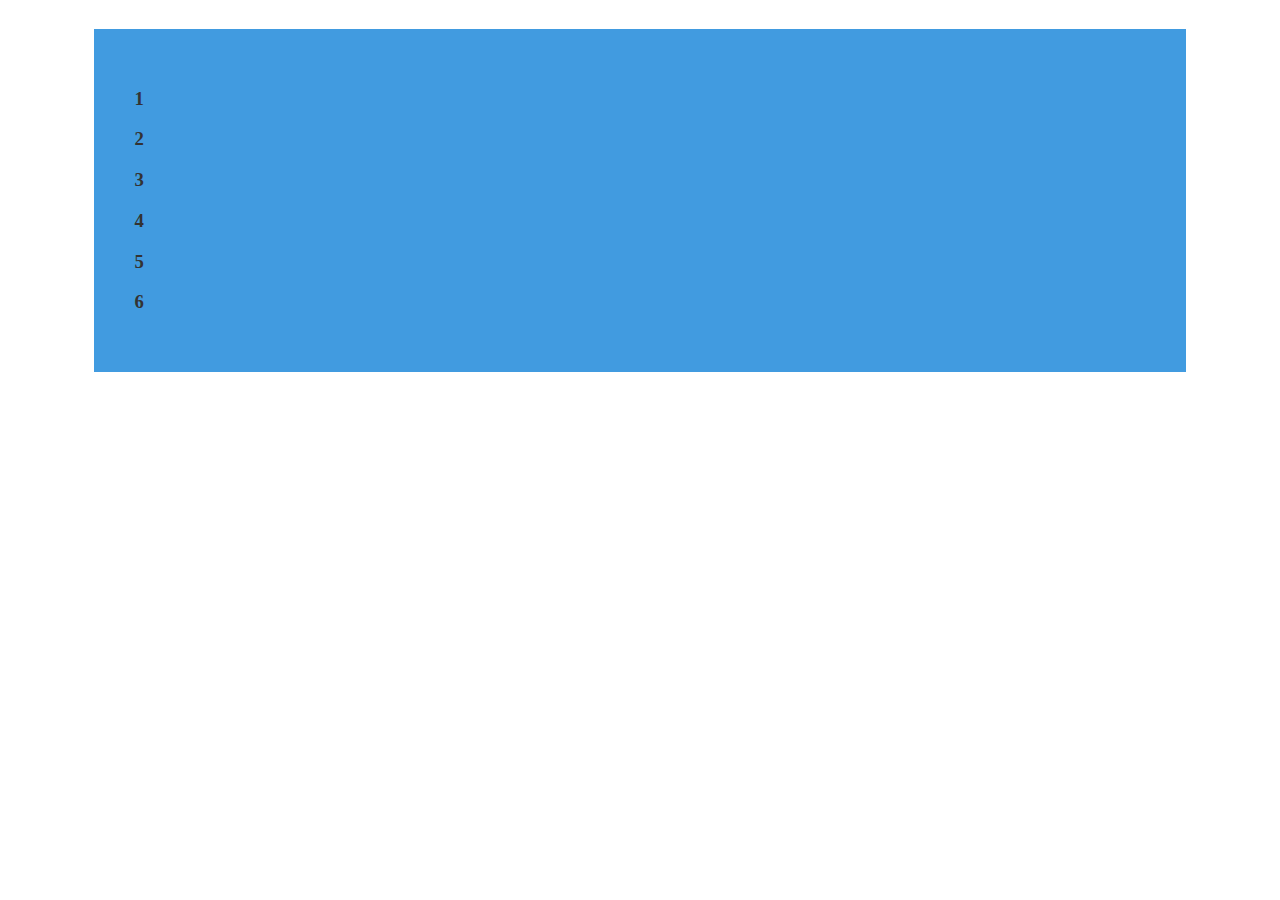
<file: content.html>
<!DOCTYPE html>
<html>
  <head>
		<meta charset="utf-8">
		<link rel="stylesheet" href="css/contents.css" type="text/css">		
		<link rel="stylesheet" href="css/slick/slick.css">
		<link rel="stylesheet" href="css/slick/slick-theme.css">
		
		<script type="text/javascript" src="http://code.jquery.com/jquery-3.1.0.min.js"></script>
	  <script type="text/javascript" src="js/contents.js"></script>
		<script type="text/javascript" src="js/slick/slick.js"></script>
		
　　　 <title>jQuery</title>
  </head>
  <body>
		<div class="container">
			<div class="single-item">
				<div>
					<h3>1</h3></div>
				<div>
					<h3>2</h3></div>
				<div>
					<h3>3</h3></div>
				<div>
					<h3>4</h3></div>
				<div>
					<h3>5</h3></div>
				<div>
					<h3>6</h3></div>
			</div>
		</div>
  </body>
</html>
</file>
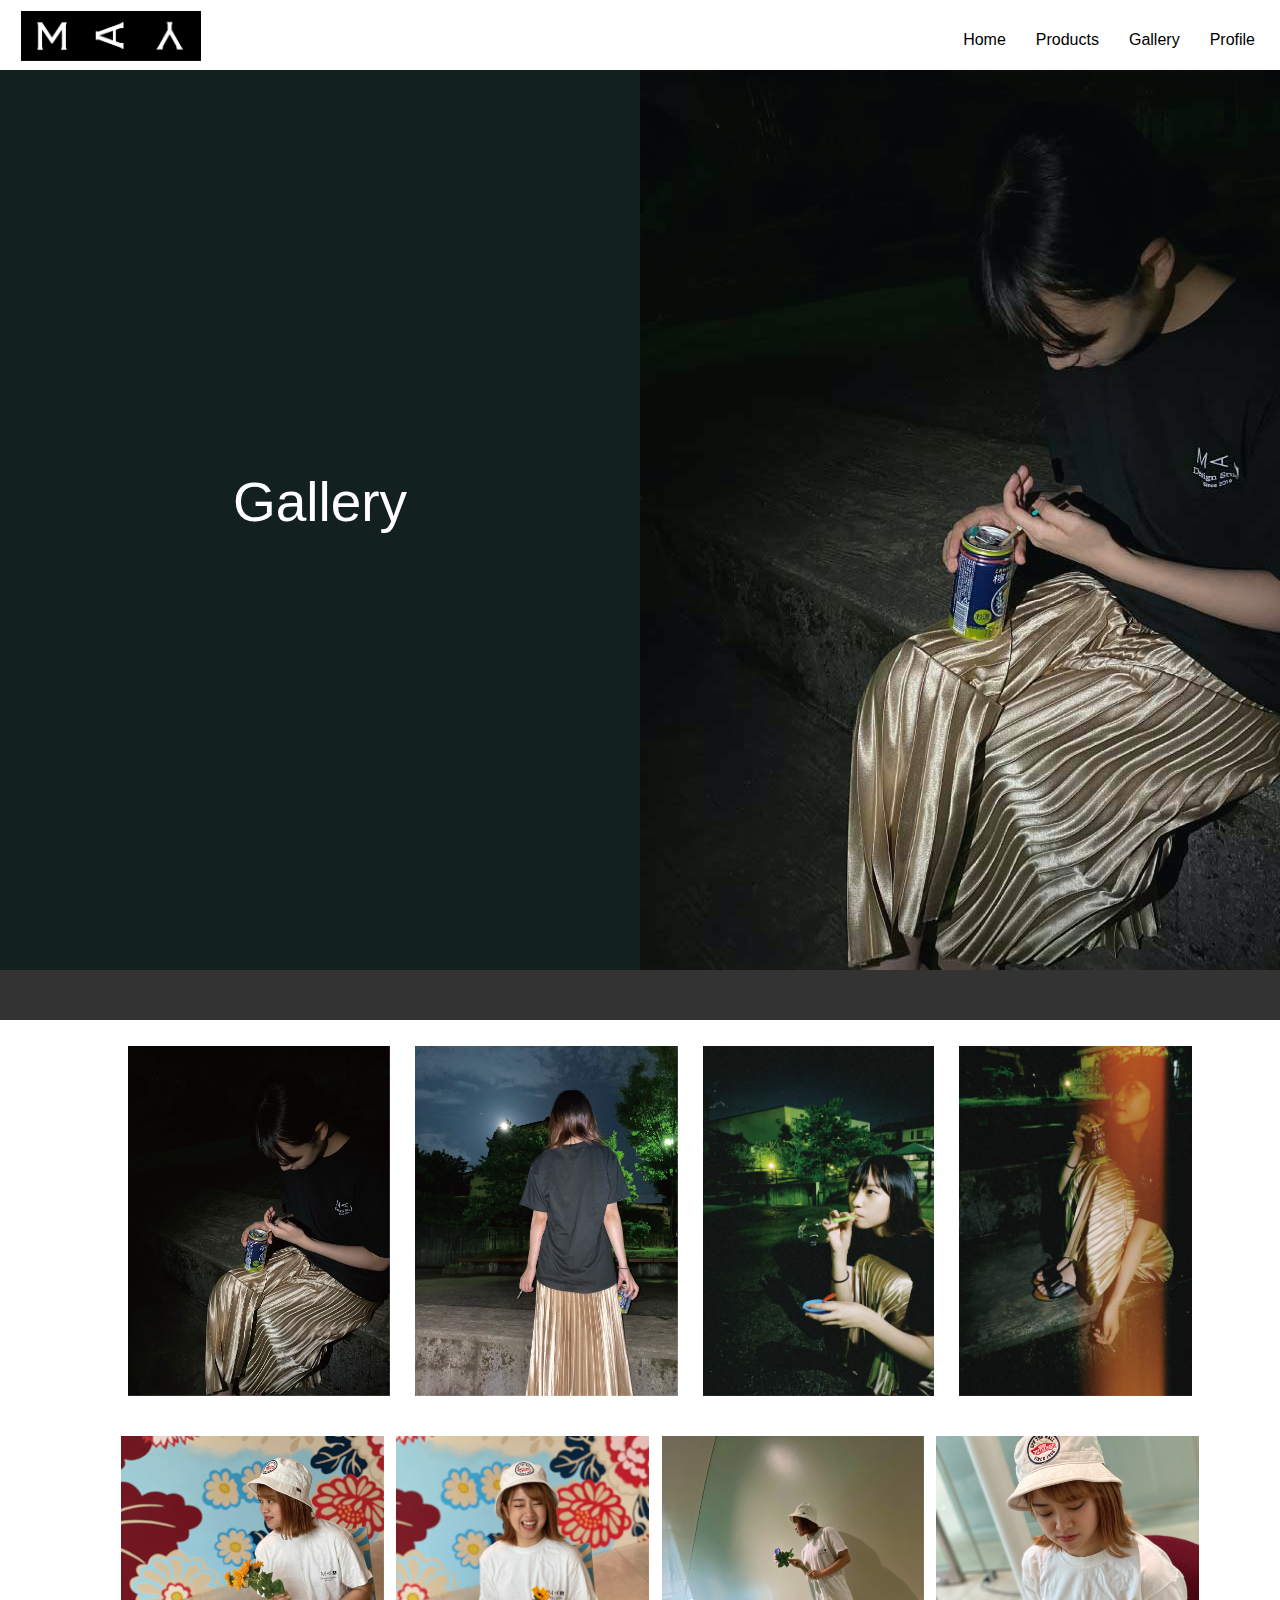
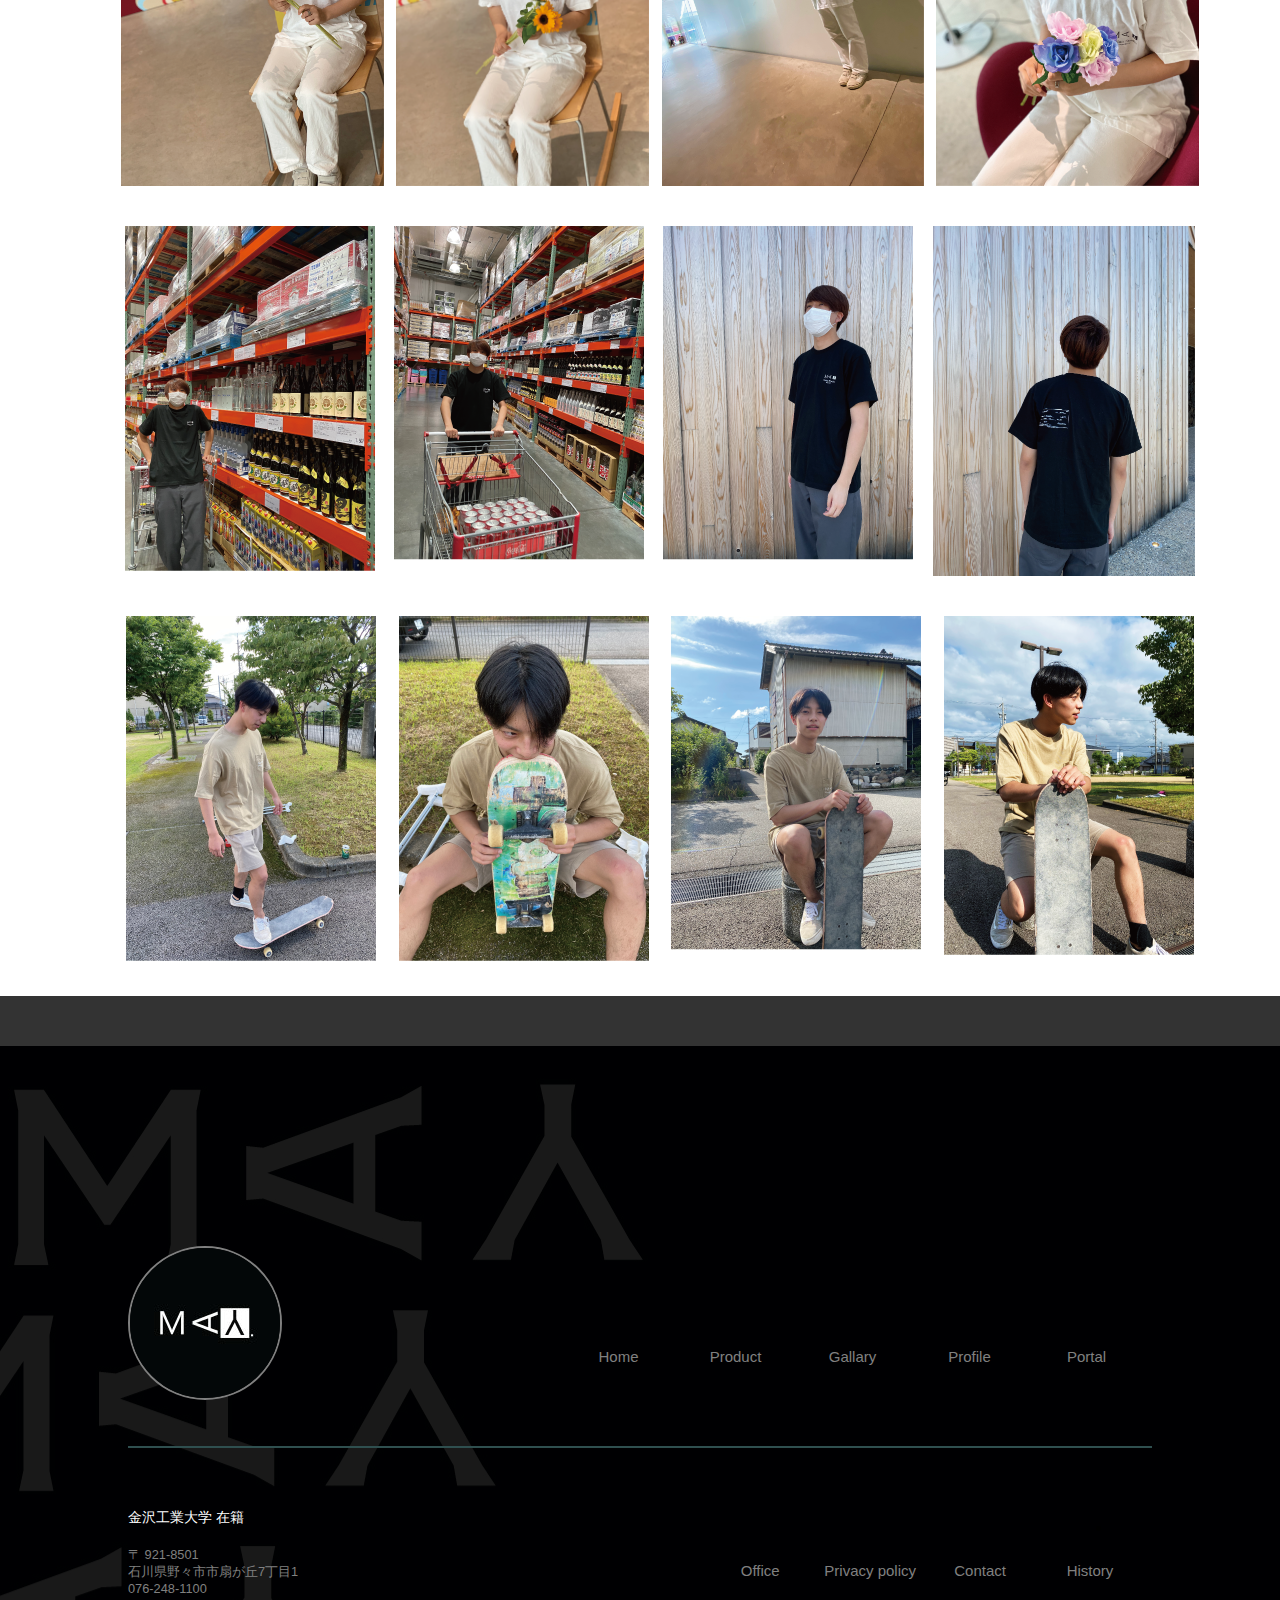
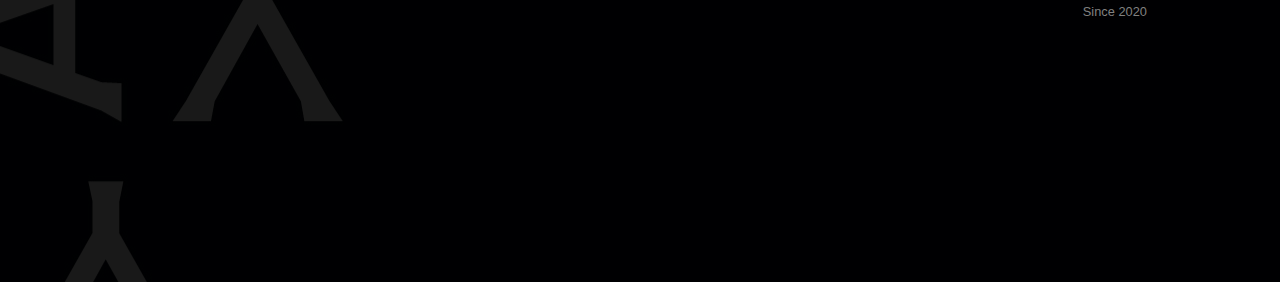
<file: gallery.html>
<!doctype html>
<html class="no-js" lang="ja">
<head>
	<meta charset="UTF-8">
	<meta http-equiv="X-UA-Compatible" content="IE=edge">
	<title>Me And You</title>
	<link rel="stylesheet" href="css/css.css" type="text/css">
	<link rel="stylesheet" href="css/gallery.css" type="text/css">
	<link rel="stylesheet" href="./css/normalize.css">

	<script src="./js/vender/modernizr.custom.min.js"></script>
	<script src="./js/vender/jquery-1.10.2.min.js"></script>
	<script src="./js/vender/jquery-ui-1.10.3.custom.min.js"></script>
	<script src="https://code.jquery.com/jquery-3.4.1.min.js" crossorigin="anonymous"></script>
	<script src="js/vender/jquery-3.5.0.min.js"></script>
	<script type="text/javascript" src="js/main.js"></script>
	<script type="text/javascript" src="js/gallery.js"></script>
</head>
	
<body>
	<header>
		<div id="gallery-header">
			<div class="gallery-header-img">
				<a href="index.html"><img src="images/logo-g.png"></a>
			</div>
			<div class="gallery-header-nav-box">
				<nav class="gallery-header-nav">
					<ul class="gallery-header-ul">
						<li class="gallery-header-li">
							<a class="gallery-header-a" href="home.html">Home</a>
						</li>
						<li class="gallery-header-li">
							<a class="gallery-header-a" href="product.html">Products</a>
						</li>
						<li class="gallery-header-li">
							<a class="gallery-header-a" href="gallery.html">Gallery</a>
						</li>
						<li class="gallery-header-li">
							<a class="gallery-header-a" href="profile.html">Profile</a>
						</li>
					</ul>
				</nav>
			</div>
		</div>
	</header>
	<main>
		<div class="gallery-main">
			<div class="check-box">
				<div class="gallery-top-mes">
					Gallery
				</div>
				<div class="gallery-top-img">
					<img src="images/gallery-top.jpg">
				</div>
			</div>
			<div class="blank"></div>
			<div class="gallery-main-box">
				<ul class="gallery-photo-ul">
					<li class="gallery-photo-li">
						<img src="./images/miyu/miyu-2.png">
					</li>
					<li class="gallery-photo-li">
						<img src="./images/miyu/miyu-3.png">
					</li>
					<li class="gallery-photo-li">
						<img src="./images/miyu/miyu-4.png">
					</li>
					<li class="gallery-photo-li">
						<img src="./images/miyu/miyu-5.png">
					</li>
				</ul>
			</div>
			<!--
			<div class="gallery-main-box">
				<ul class="gallery-photo-ul">
					<li class="gallery-photo-li">
						<img src="./images/miyu/miyu-6.png">
					</li>
					<li class="gallery-photo-li">
						<img src="./images/miyu/miyu-7.png">
					</li>
					<li class="gallery-photo-li">
						<img src="./images/miyu/miyu-8.png">
					</li>
					<li class="gallery-photo-li">
						<img src="./images/miyu/miyu-9.png">
					</li>
				</ul>
			</div>
						-->
			<div class="gallery-main-box">
				<ul class="gallery-photo-ul">
					<li class="gallery-photo-li">
						<img src="./images/haruna/haruna-2.png">
					</li>
					<li class="gallery-photo-li">
						<img src="./images/haruna/haruna-3.png">
					</li>
					<li class="gallery-photo-li">
						<img src="./images/haruna/haruna-4.png">
					</li>
					<li class="gallery-photo-li">
						<img src="./images/haruna/haruna-5.png">
					</li>
				</ul>
			</div>
			
			<!----
			<div class="gallery-main-box">
				<ul class="gallery-photo-ul">
					<li class="gallery-photo-li">
						<img src="./images/haruna/haruna-6.png">
					</li>
					<li class="gallery-photo-li">
						<img src="./images/haruna/haruna-7.png">
					</li>
					<li class="gallery-photo-li">
						<img src="./images/haruna/haruna-8.png">
					</li>
					<li class="gallery-photo-li">
						<img src="./images/haruna/haruna-9.png">
					</li>
				</ul>
			</div>
			---->
			<!---
			<div class="gallery-main-box">
				<ul class="gallery-photo-ul">
					<li class="gallery-photo-li">
						<img src="./images/Masa/masa-1.png">
					</li>
					<li class="gallery-photo-li">
						<img src="./images/Masa/masa-2.png">
					</li>
					<li class="gallery-photo-li">
						<img src="./images/Masa/masa-3.png">
					</li>
					<li class="gallery-photo-li">
						<img src="./images/Masa/masa-4.png">
					</li>
				</ul>
			</div>
			-->
			
			<div class="gallery-main-box">
				<ul class="gallery-photo-ul">
					<li class="gallery-photo-li">
						<img src="./images/Masa/masa-5.png">
					</li>
					<li class="gallery-photo-li">
						<img src="./images/Masa/masa-6.png">
					</li>
					<li class="gallery-photo-li">
						<img src="./images/Masa/masa-7.png">
					</li>
					<li class="gallery-photo-li">
						<img src="./images/Masa/masa-8.png">
					</li>
				</ul>
			</div>
			
			
			<!----
			<div class="gallery-main-box">
				<ul class="gallery-photo-ul">
					<li class="gallery-photo-li">
						<img src="./images/oku/oku-1.png">
					</li>
					<li class="gallery-photo-li">
						<img src="./images/oku/oku-2.png">
					</li>
					<li class="gallery-photo-li">
						<img src="./images/oku/oku-3.png">
					</li>
					<li class="gallery-photo-li">
						<img src="./images/oku/oku-4.png">
					</li>
				</ul>
			</div>
			---->
			
			<div class="gallery-main-box">
				<ul class="gallery-photo-ul">
					<li class="gallery-photo-li">
						<img src="./images/oku/oku-5.png">
					</li>
					<li class="gallery-photo-li">
						<img src="./images/oku/oku-6.png">
					</li>
					<li class="gallery-photo-li">
						<img src="./images/oku/oku-7.png">
					</li>
					<li class="gallery-photo-li">
						<img src="./images/oku/oku-8.png">
					</li>
				</ul>
			</div>
			<div class="blank"></div>
		</div>	
	</main>
  <footer>
    <div class="footer-all" style="background-image: url(images/footer-may.jpg)">
			<div class="footer-opacity">
				
			
				<div class="footer-boxes">

					<div class="footer-top">

						<div class="footer-icon">
								<img src="images/site-logo.jpg">
						</div>
						<div class="footer-topBar">
							<ul class="footer-naviUl">
								<li class="footer-naviLi">
									<a href="home.html">Home</a></li>
								<li class="footer-naviLi">
									<a href="product.html">Product</a></li>
								<li class="footer-naviLi">
									<a href="gallery.html">Gallary</a></li>
								<li class="footer-naviLi">
									<a href="profile.html">Profile</a></li>	
								<li class="footer-naviLi">
									<a href="index.html">Portal</a></li>	
							</ul>
						</div>
					</div>

					<div  class="footer-under">
						<div class="footer-info">
								<div class="footer-infoName">
										<a href="https://www.kanazawa-it.ac.jp/index.html" target="_blank">金沢工業大学 在籍</a>
								</div>
								<div class="footer-infoMeta">
												〒 921-8501
										<br>
												石川県野々市市扇が丘7丁目1
										<br>
												076-248-1100
								</div>
						</div>

						<div class="footer-underbar">

					<!--　アイコン　-->
							<ul class="footer-sns">
								<li>
									<a class="footer-snsIcon"><i class="fab fa-instagram"></i></a>
								</li>							
								<a class="footer-snsIcon">
									<!--
									<img src="https://img.icons8.com/metro/64/000000/instagram-new.png"/>
									-->
								</a>
							</ul>
							
								<div class="footer-undNavi">
									<ul class="footer-naviUl">
											<li class="footer-naviLi">
													<a href="error.html">Office</a></li>
											<li class="footer-naviLi">
													<a href="error.html">Privacy policy</a></li>
											<li class="footer-naviLi">
													<a href="error.html">Contact</a></li>
											<li class="footer-naviLi">
													<a href="error.html">History</a></li>						
									</ul>
								</div>
							<div id="footer-year">
								<p>Since 2020</p>
							</div>


						</div>
					</div>
				</div>
      </div>
    </div>
  </footer>
	<!----
	<script>
		function mask(){
			var padding_mask =document.getElementById("main-style-mask");
			var style_width = document.getElementById('main-style-box').clientWidth;
			var box = document.getElementById('main-style-box');
			
			box.addEventListener("mouseover", function () {
				padding_mask.style.paddingLeft = style_width;
			}, false);
		}
		
	</script>
--->
</body>
</html>
</file>
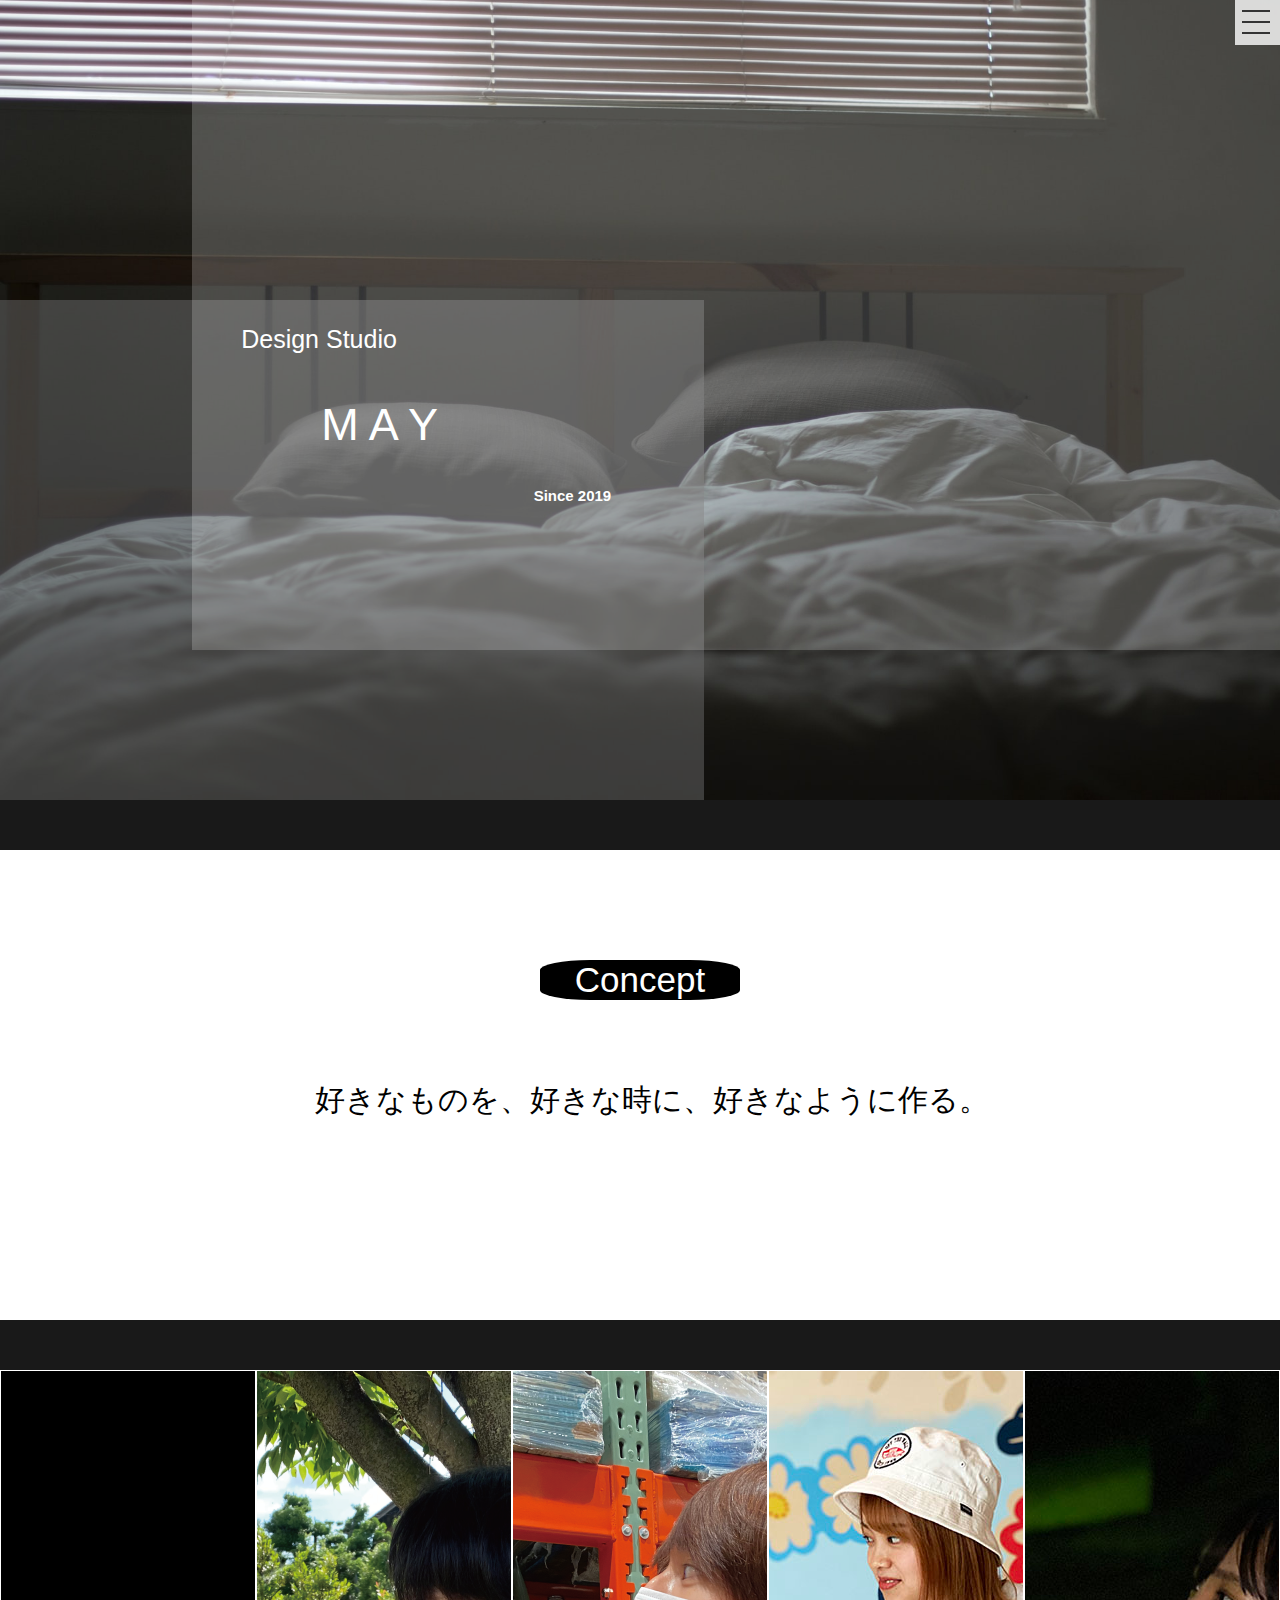
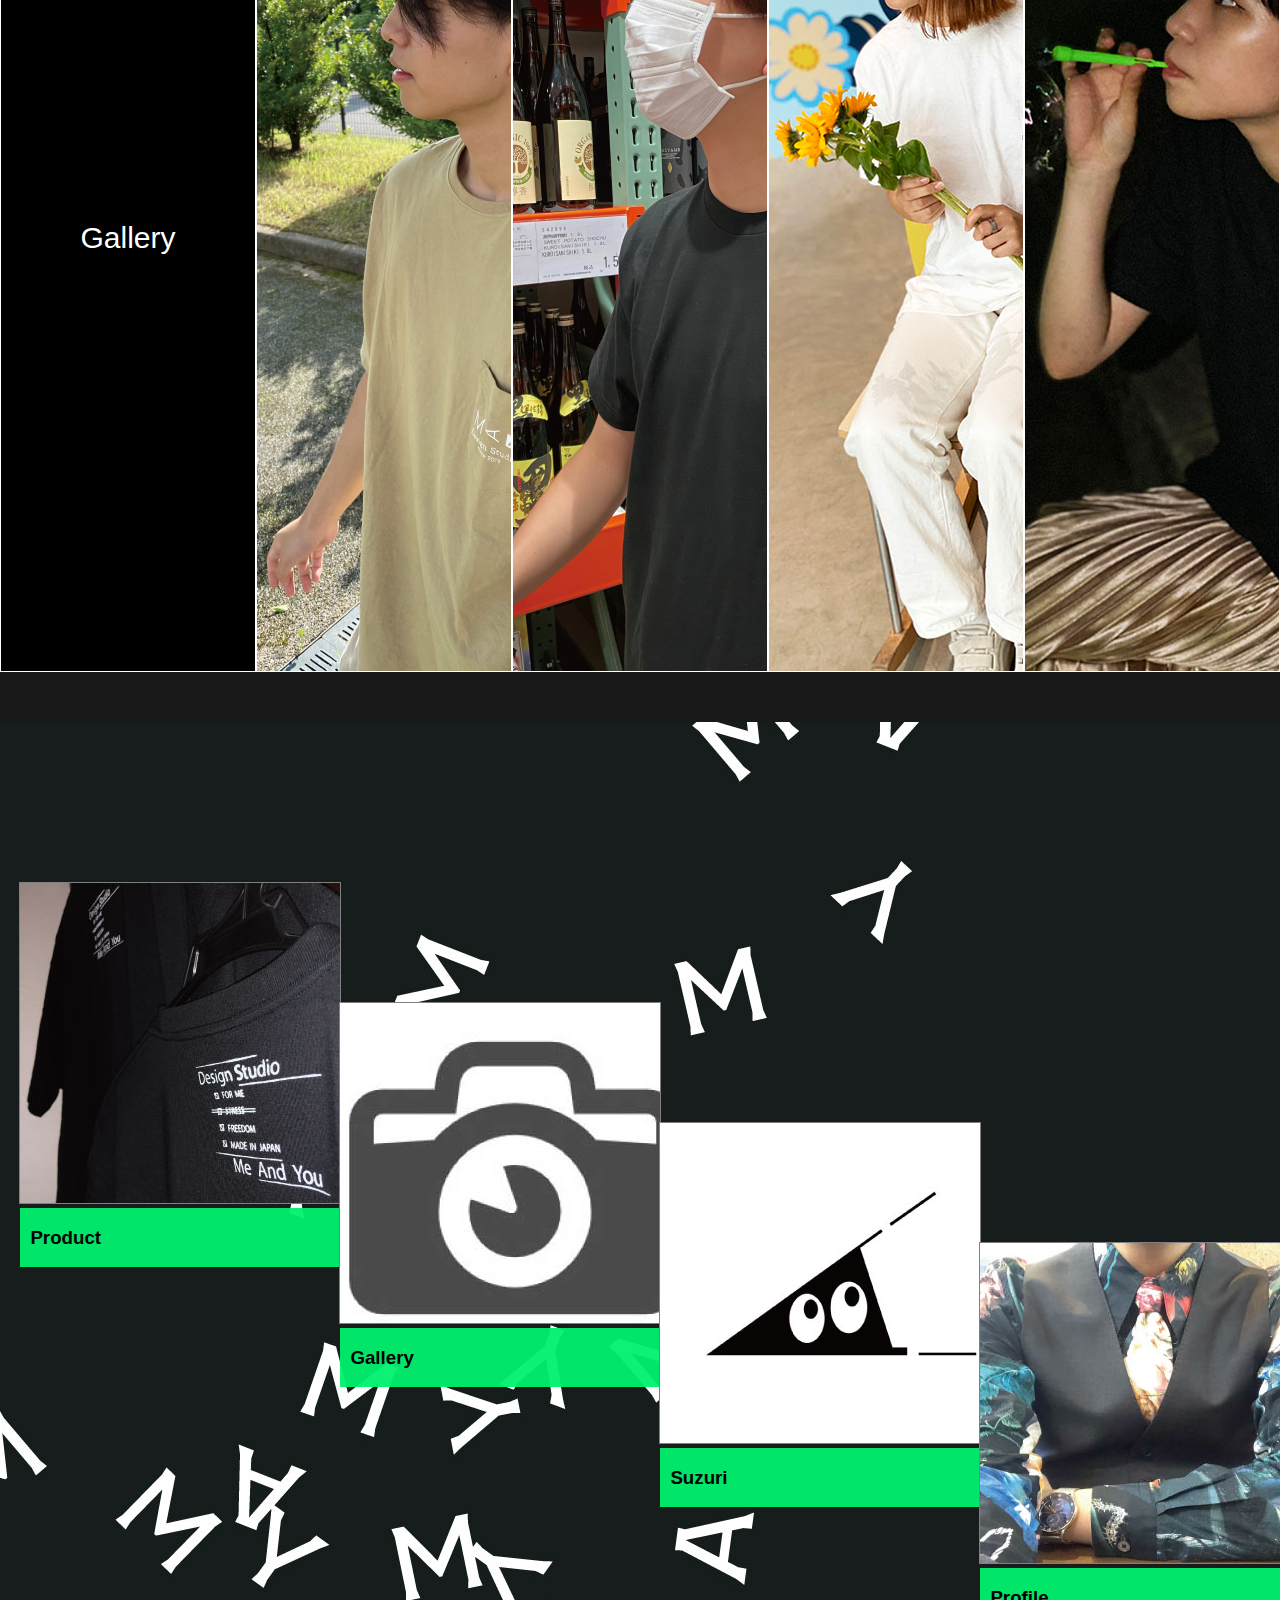
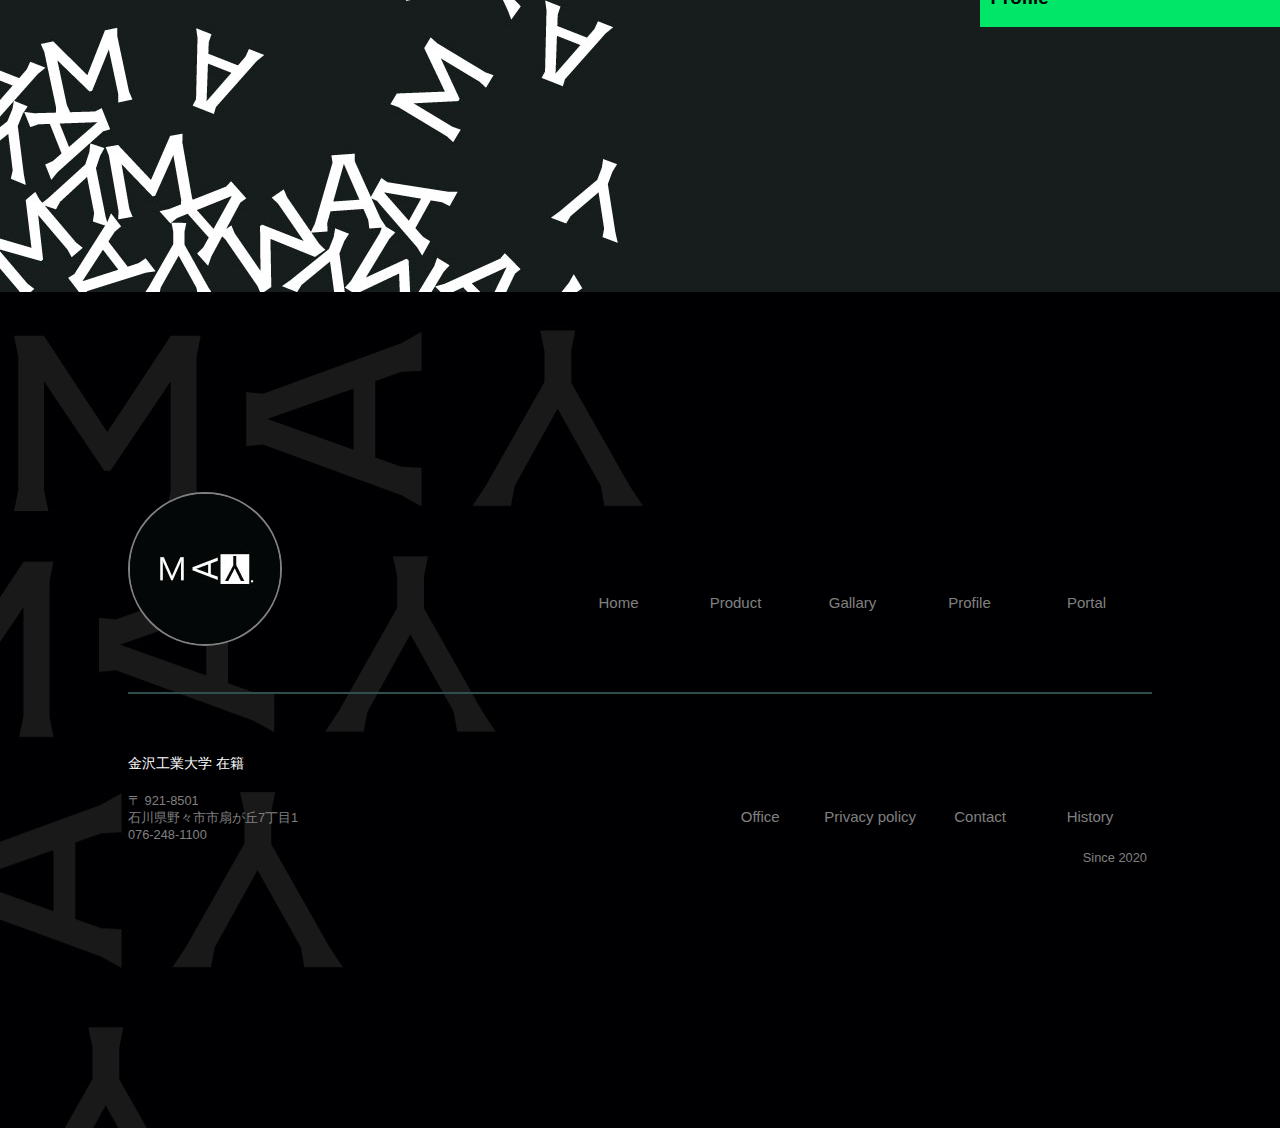
<file: home.html>
<!doctype html>
<html class="no-js" lang="ja">
<head>
	<meta charset="UTF-8">
	<meta http-equiv="X-UA-Compatible" content="IE=edge">
	<title>Me And You</title>
	<link rel="stylesheet" href="css/css.css" type="text/css">
	<link rel="stylesheet" href="./css/normalize.css">

	<script src="./js/vender/modernizr.custom.min.js"></script>
	<script src="./js/vender/jquery-1.10.2.min.js"></script>
	<script src="./js/vender/jquery-ui-1.10.3.custom.min.js"></script>
	<script src="https://code.jquery.com/jquery-3.4.1.min.js" crossorigin="anonymous"></script>
	<script src="js/vender/jquery-3.5.0.min.js"></script>
	<script type="text/javascript" src="js/main.js"></script>
</head>
<body>

  <header>
    <div class="header-box">
      <img class="top-img" alt="" src="images/home_top1.jpg">
      <!--header left menuf  -->
      <div class="header-leftMenu">
        <div class="header-Mes">
          <!-- ここからスタート --------------------->
          <div class="header-title">
						<div class="header-subtitle">
							Design Studio
						</div>
           <div class="siteName">
              <!--　header_titleのwidth値で文字枠増減-->
              <p id="title"> M A Y</p>
           </div>	
          </div>
          <div class="header-contents">
          	<h2>Since 2019</h2>
          </div>
        </div>
      </div>
      <!-- header right menu -->
      <div class="header-topBox">
        <!--透明boxの作成-->
      </div>
      <div class="header-topBoxmin">
        <!--ハンバーガーメニュー背景boxの作成-->
      </div>
      <div class="header-rightMenu">
        <span class="header-nav-ham">
          <i></i>
          <i></i>
          <i></i>
        </span>
        <nav class="sitemap">
          <ul class="sitemap-list">	
            <li class="sitemap-item">
                <a class="sitemap-name" href="home.html">
                    Home</a>
            </li>
            <li class="sitemap-item">
                <a class="sitemap-name" href="product.html">
                    Product</a>
            </li>
            <li class="sitemap-item">
                <a class="sitemap-name" href="gallery.html">
                     Gallery</a>
            </li>
            <li class="sitemap-item">
                <a class="sitemap-name" href="profile.html">
                    Profile</a>
            </li>
						<li class="sitemap-item">
                <a class="sitemap-name" href="index.html">
                    Portal</a>
            </li>
          </ul>
        </nav>
      </div>

    </div>
  </header>
  
  <main>
    <div class="mainBox">
			<div class="main-space"></div>
			<!-- <div class="step-space"></div> -->
			<div class="main-mes-box">
				<div class="main-mes-title">
					Concept
				</div>
				<div class="main-mes">
					&nbsp; &nbsp;好きなものを、好きな時に、好きなように作る。
				</div>
				<div class="">
					<!--- Subscribe setting    --->
				</div>
			</div>
			
			<div class="main-space"></div>
			
				<div id="main-style">
					<div class="main-style-box-top">		
							<div class="style-mes-top">Gallery</div>
					</div>
					<div class="main-style-box">
						<img src="images/oku/oku-9.png">
						<a href="gallery.html">
							<div class="main-style-mask">
								<div class="style-mes">Active</div>
							</div>
						</a>				
					</div>
					<div class="main-style-box">
						<img src="images/Masa/masa-9.png">
						<a href="gallery.html">
							<div class="main-style-mask">
								<div class="style-mes">Shopping</div>
							</div>
						</a>				
					</div>
					<div class="main-style-box">
						<img src="images/haruna/haruna-01.jpg">
						<a href="gallery.html">
							<div class="main-style-mask">
								<div class="style-mes">Holiday</div>
							</div>
						</a>
					</div>
					<div class="main-style-box">
						<img src="images/miyu/miyu-1.jpg">
						<a href="gallery.html">
							<div class="main-style-mask">
								<div class="style-mes">Night</div>
							</div>
						</a>
					</div>
			</div>
			
			<!--- --
			<div class="main-space"></div>
			<div id="main-contents">
				<div class="contents-box">
					
				</div>
				<div class="contents-box">
					
				</div>
				<div class="contents-box">
					
				</div>
				<div class="contents-box">
					
				</div>
			</div>
		---- ---->
			
			
			<div class="main-space"></div>
				<div id="main-steps" style="background-image: url(images/may-step.jpg); rgba(0,0,0,0.7)">
				
					<div id="step1">
						<div class="step-box">
							<div class ="step-box-img">
								<a href="product.html">
									<img src="images/product-img.jpg"></a>								
							</div>
							<div class="step-box-mes">
								<h3>&nbsp;&nbsp;Product</h3>
							</div>
						</div>
					</div>
					
					<div id="step2">
						<div class="step-box">
							<div class ="step-box-img">
								<a href="gallery.html">
									<img src="images/home-gallery.jpg"></a>
							</div>
							<div class="step-box-mes">
								<h3>&nbsp;&nbsp;Gallery</h3>
							</div>
						</div>
					</div>
					
					<div id="step3">
						<div class="step-box">
							<div class ="step-box-img">
								<a href="https://suzuri.jp/Rin_0000" target="_blank">
									<img src="./images/suzurijpg.jpg"></a>
							</div>
							<div class="step-box-mes">
								<h3>&nbsp;&nbsp;Suzuri</h3>
							</div>
						</div>
					</div>
					
					<div id="step4">
						<div class="step-box">
							<div class ="step-box-img">
								<a href="">
									<img src="images/profile-end.jpg"></a>
							</div>
							<div class="step-box-mes">
								<h3>&nbsp;&nbsp;Profile</h3>
							</div>
						</div>
					</div>
				</div>
			
			<!-- <div class="step-space"></div> -->
			
		<!--------- サブグローバルナビ
      <div class="mainBox-nav">
				<nav id="mainNav">
					<ul id="nav-contents"> 
						<li class="nav-item"  style="background-color: #5fb3f9;">
							<a href="#">
								<i class="fa fa-home"></i>
							</a>
						</li>
						<li class="nav-item"  style="background-color: #60ead3;">
							<a href="#">
								<i class="fa fa-heartbeat"></i>
							</a>
						</li>
						<li class="nav-item" style="background-color: #fda660;">
							<a href="#">
								<i class="fa fa-codepen" ></i>
							</a>
						</li>
						<li class="nav-item" style="background-color: #fd7b87;">
							<a href="#">
								<i class="fa fa-gear"></i>
							</a>
						</li>					
					</ul>
				</nav>
				<div id="header" class="animate hide">
					<div id="h-inner" class="animate">
						<h3>Page title</h3>
					</div>
				</div>
			</div>
				------->
		
			<!------- Slideshow ------->

			<!------- Slideshow ------->
		
    </div>
    
  </main>


  <footer>
    <div class="footer-all" style="background-image: url(images/footer-may.jpg)">
			<div class="footer-opacity">
				
			
				<div class="footer-boxes">

					<div class="footer-top">

						<div class="footer-icon">
								<img src="images/site-logo.jpg">
						</div>
						<div class="footer-topBar">
							<ul class="footer-naviUl">
								<li class="footer-naviLi">
									<a href="home.html">Home</a></li>
								<li class="footer-naviLi">
									<a href="product.html">Product</a></li>
								<li class="footer-naviLi">
									<a href="gallery.html">Gallary</a></li>
								<li class="footer-naviLi">
									<a href="profile.html">Profile</a></li>	
								<li class="footer-naviLi">
									<a href="index.html">Portal</a></li>	
							</ul>
						</div>
					</div>

					<div  class="footer-under">
						<div class="footer-info">
								<div class="footer-infoName">
										<a href="https://www.kanazawa-it.ac.jp/index.html" target="_blank">金沢工業大学 在籍</a>
								</div>
								<div class="footer-infoMeta">
												〒 921-8501
										<br>
												石川県野々市市扇が丘7丁目1
										<br>
												076-248-1100
								</div>
						</div>

						<div class="footer-underbar">

					<!--　アイコン　-->
							<ul class="footer-sns">
								<li>
									<a class="footer-snsIcon"><i class="fab fa-instagram"></i></a>
								</li>							
								<a class="footer-snsIcon">
									<!--
									<img src="https://img.icons8.com/metro/64/000000/instagram-new.png"/>
									-->
								</a>
							</ul>
							
								<div class="footer-undNavi">
									<ul class="footer-naviUl">
											<li class="footer-naviLi">
													<a href="error.html">Office</a></li>
											<li class="footer-naviLi">
													<a href="error.html">Privacy policy</a></li>
											<li class="footer-naviLi">
													<a href="error.html">Contact</a></li>
											<li class="footer-naviLi">
													<a href="error.html">History</a></li>						
									</ul>
								</div>
							<div id="footer-year">
								<p>Since 2020</p>
							</div>


						</div>
					</div>
				</div>
      </div>
    </div>
  </footer>
	<!----
	<script>
		function mask(){
			var padding_mask =document.getElementById("main-style-mask");
			var style_width = document.getElementById('main-style-box').clientWidth;
			var box = document.getElementById('main-style-box');
			
			box.addEventListener("mouseover", function () {
				padding_mask.style.paddingLeft = style_width;
			}, false);
		}
		
	</script>
--->
</body>
</html>
</file>
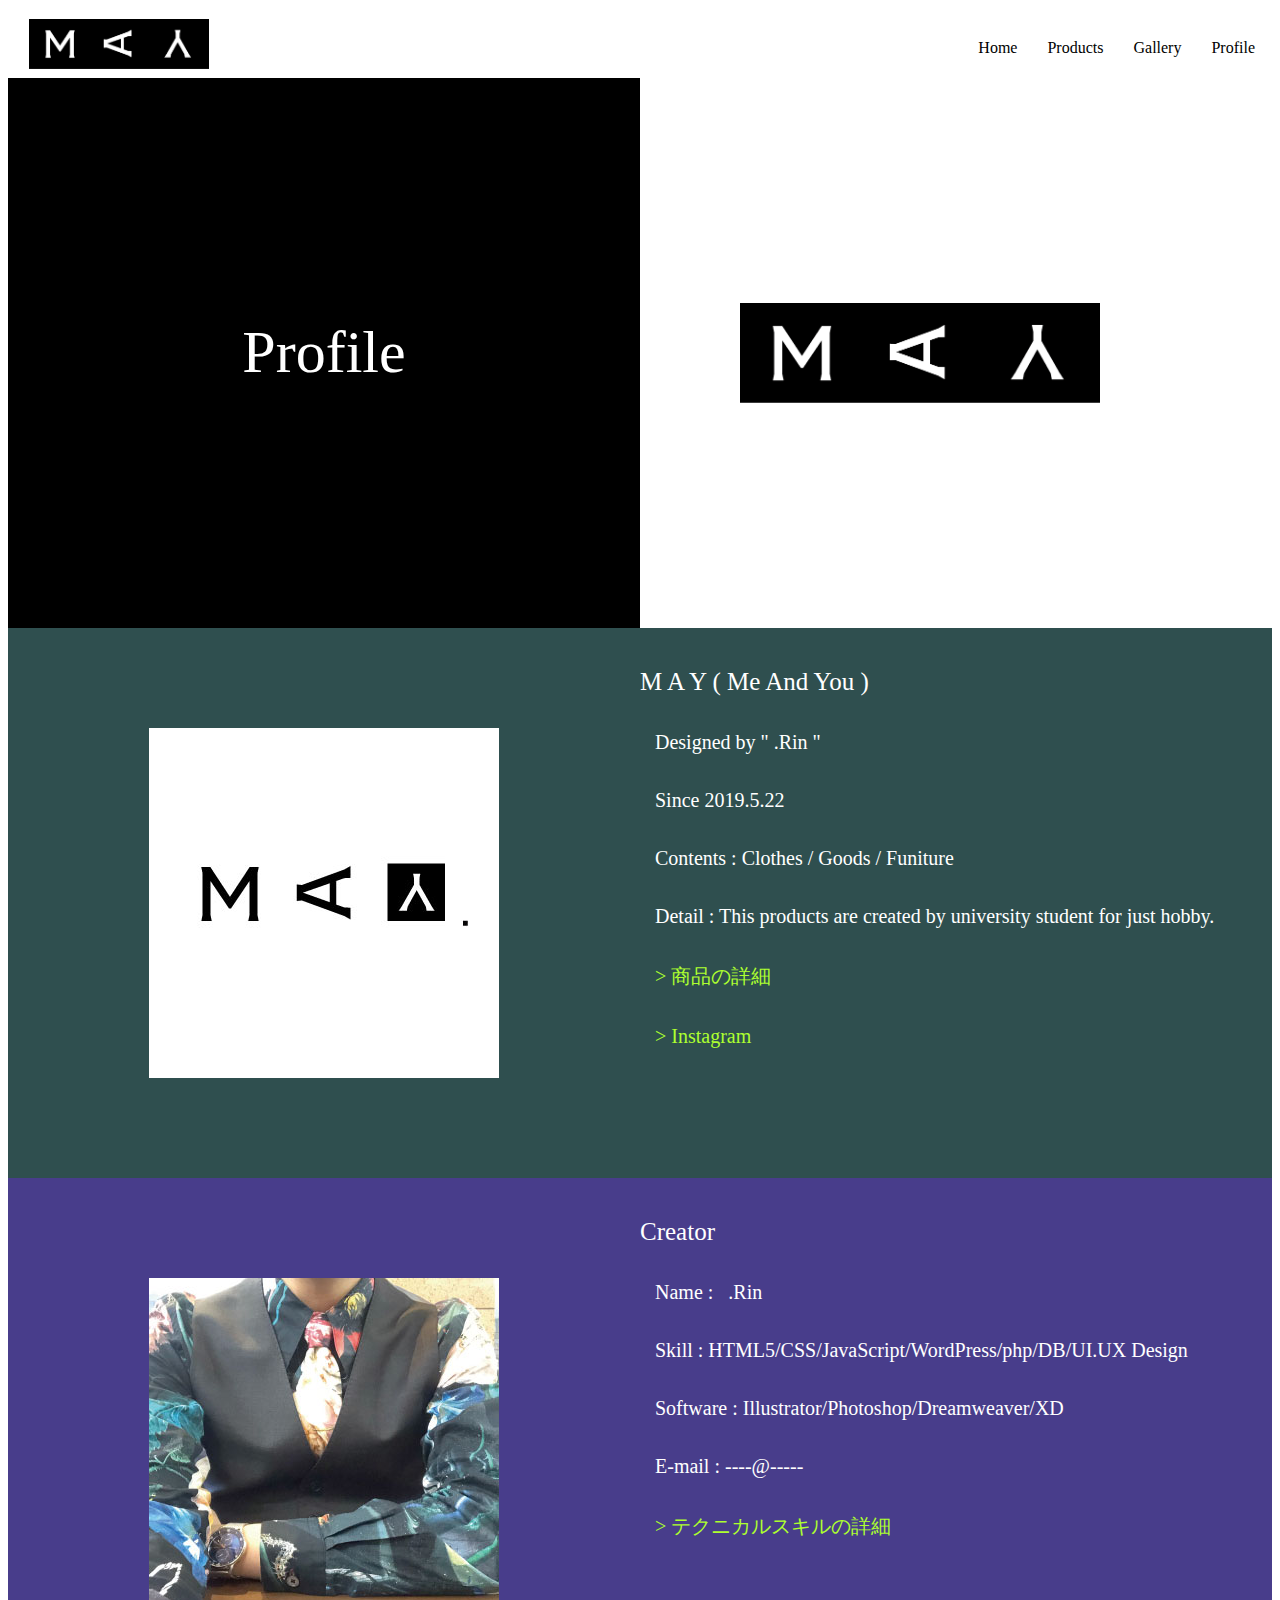
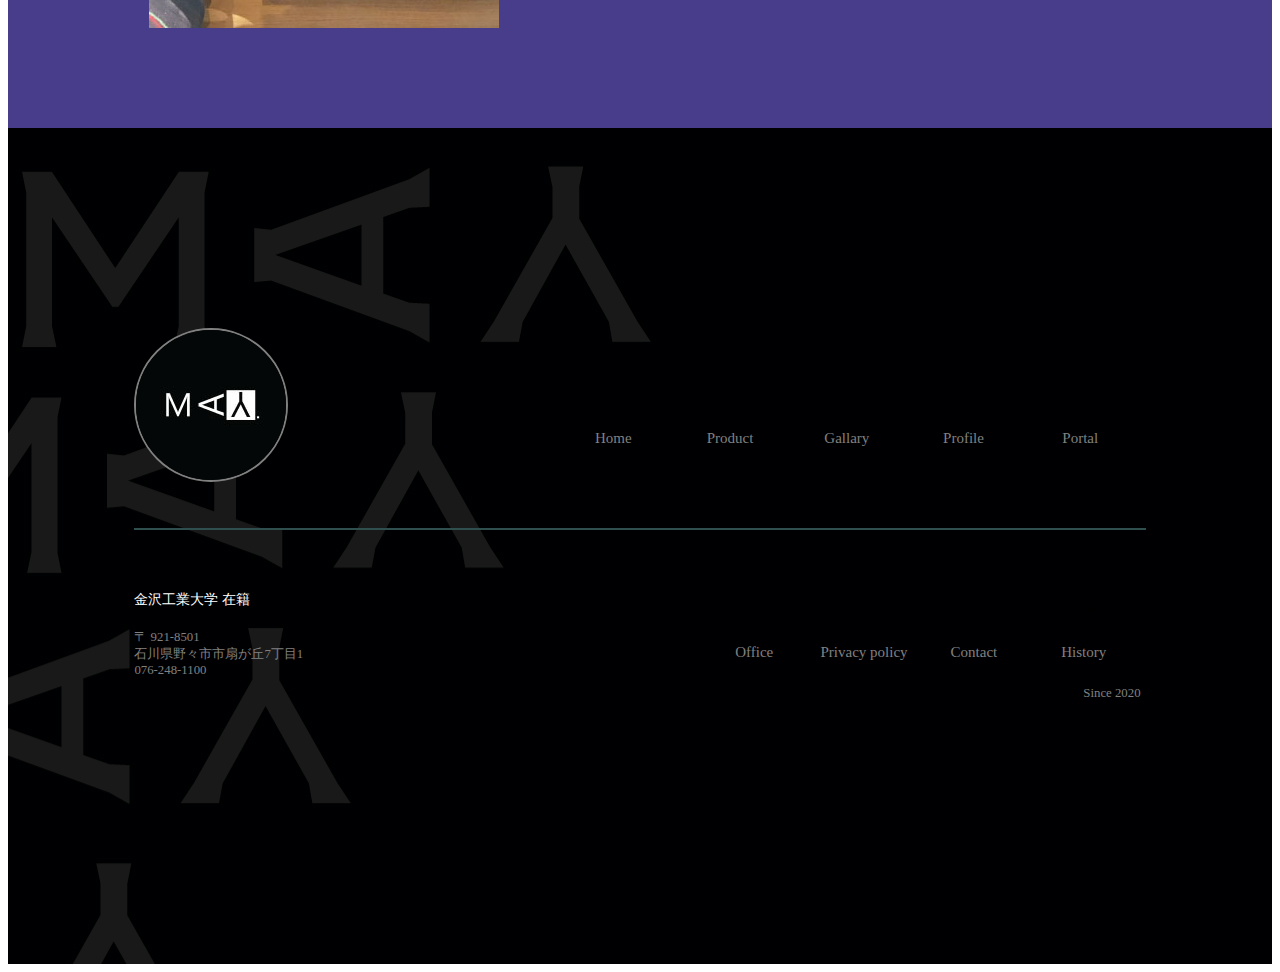
<file: profile.html>
<!doctype html>
<html>
<head>
<meta charset="UTF-8">
	<link rel="stylesheet" href="./css/profile.css" >
	<link rel="stylesheet" href="./css/css.css">
	<link rel="stylesheet" href="./css/gallery.css" type="text/css">
	<script src="https://code.jquery.com/jquery-3.4.1.min.js" crossorigin="anonymous"></script>
	<script src="js/vender/jquery-3.5.0.min.js"></script>
	<script type="text/javascript" src="js/gallery.js"></script>
<title>Me And You</title>
</head>
<body>
	<header>
		<div id="gallery-header">
			<div class="gallery-header-img">
				<a href="index.html"><img src="images/logo-g.png"></a>
			</div>
			<div class="gallery-header-nav-box">
				<nav class="gallery-header-nav">
					<ul class="gallery-header-ul">
						<li class="gallery-header-li">
							<a class="gallery-header-a" href="home.html">Home</a>
						</li>
						<li class="gallery-header-li">
							<a class="gallery-header-a" href="product.html">Products</a>
						</li>
						<li class="gallery-header-li">
							<a class="gallery-header-a" href="gallery.html">Gallery</a>
						</li>
						<li class="gallery-header-li">
							<a class="gallery-header-a" href="profile.html">Profile</a>
						</li>
					</ul>
				</nav>
			</div>
		</div>
	</header>
	<main>
		<div class="profile-top">
			<div class="profile-title">
				Profile
			</div>
			<div class="profile-img-top">
				<img src="./images/logo-g.png" >
			</div>
		</div>
		
		<div class="profile-main">
			<div class="profile-img-main">
				<img src="./images/pro-main.jpg" >
			</div>
			<div class="profile-con-main">
				<div class="profile-skills-name">
					M A Y ( Me And You )
				</div>
				<div class="profile-skills">
					Designed by " .Rin "
				</div>
				<div class="profile-skills">
					Since 2019.5.22
				</div>
				<div class="profile-skills">
					Contents : Clothes / Goods / Funiture
				</div>
				<div class="profile-skills">
					Detail : This products are created by university student for just hobby. 
				</div>
				<div class="profile-skills">
					<a href="https://suzuri.jp/Rin_0000" target="_blank"> > 商品の詳細</a>
				</div>
				<div class="profile-skills">
					<a href="https://www.instagram.com/may_ds_2019" target="_blank"> > Instagram</a>
				</div>
			</div>
		</div>
		
		<div class="profile-end">
			<div class="profile-img-end">
				<img src="./images/profile-end.jpg" >
			</div>
			<div class="profile-con-end">
				<div class="profile-skills-name">
					Creator
				</div>
				<div class="profile-skills">
					Name : &nbsp; .Rin
				</div>
				<div class="profile-skills">
					Skill : HTML5/CSS/JavaScript/WordPress/php/DB/UI.UX Design
				</div>
				<div class="profile-skills">
					Software : Illustrator/Photoshop/Dreamweaver/XD
				</div>
				<div class="profile-skills">
					E-mail : ----@-----
				</div>
				<div class="profile-skills">
					<a href="error.html">> テクニカルスキルの詳細</a>
				</div>
			</div>
		</div>
	
	</main>
		<footer>
    <div class="footer-all" style="background-image: url(images/footer-may.jpg)">
			<div class="footer-opacity">
				
			
				<div class="footer-boxes">

					<div class="footer-top">

						<div class="footer-icon">
								<img src="images/site-logo.jpg">
						</div>
						<div class="footer-topBar">
							<ul class="footer-naviUl">
								<li class="footer-naviLi">
									<a href="home.html">Home</a></li>
								<li class="footer-naviLi">
									<a href="product.html">Product</a></li>
								<li class="footer-naviLi">
									<a href="gallery.html">Gallary</a></li>
								<li class="footer-naviLi">
									<a href="profile.html">Profile</a></li>	
								<li class="footer-naviLi">
									<a href="index.html">Portal</a></li>	
							</ul>
						</div>
					</div>

					<div  class="footer-under">
						<div class="footer-info">
								<div class="footer-infoName">
										<a href="https://www.kanazawa-it.ac.jp/index.html" target="_blank">金沢工業大学 在籍</a>
								</div>
								<div class="footer-infoMeta">
												〒 921-8501
										<br>
												石川県野々市市扇が丘7丁目1
										<br>
												076-248-1100
								</div>
						</div>

						<div class="footer-underbar">

					<!--　アイコン　-->
							<ul class="footer-sns">
								<li>
									<a class="footer-snsIcon"><i class="fab fa-instagram"></i></a>
								</li>							
								<a class="footer-snsIcon">
									<!--
									<img src="https://img.icons8.com/metro/64/000000/instagram-new.png"/>
									-->
								</a>
							</ul>
							
								<div class="footer-undNavi">
									<ul class="footer-naviUl">
											<li class="footer-naviLi">
													<a href="error.html">Office</a></li>
											<li class="footer-naviLi">
													<a href="error.html">Privacy policy</a></li>
											<li class="footer-naviLi">
													<a href="error.html">Contact</a></li>
											<li class="footer-naviLi">
													<a href="error.html">History</a></li>						
									</ul>
								</div>
							<div id="footer-year">
								<p>Since 2020</p>
							</div>


						</div>
					</div>
				</div>
      </div>
    </div>
  </footer>
	
</body>
</html>
</file>
<file: css/css.css>
@charset"UTF-8";

#title{
	color:white;
	font-fmamily:;
}
/**************header******************/
/*ハンバーガーメニュー*/
.header-nav-ham{
	display:block;
	position:relative;
	margin:10px 10px 10px auto;
	width:1.75rem;
	height:1.5rem;
}
.header-nav-ham i{
	display: block;
	width: 100%;
	height: 2px;
	background-color:#333;
	position: absolute;
	transition: transform .5s, opacity .5s;
}
.header-nav-ham i:nth-child(1){
	top:0;
}
.header-nav-ham i:nth-child(2){
	top:0;
	bottom:0;
	margin: auto;
}
.header-nav-ham i:nth-child(3){
	bottom:0;
}
/* header_nav_ham . show */
.header-nav-ham.show i:nth-child(1){
	transform: translateY(10px) rotate(-45deg);
}
.header-nav-ham.show i:nth-child(2){
	opacity:0;
}
.header-nav-ham.show i:nth-child(3){
	transform: translateY(-12px) rotate(45deg);
}

.sitemap{
	position:relative;/*表示メニューを右に出したい*/
	left:0;
	right:0;
	bottom: 0;
	padding:1rem;
	opacity: 0;
	visibility: hidden;
	transition: opacity .5s visibility .5s;
	height:575px;
}
.sitemap.show{	
	opacity:1;
	background-color: rgba(60,60,90,0.5);
/*　改良必要　↑　*/
	visibility: visible;
}

.header-box{
  background-color: white;
  width:auto;
  height:800px;
  display:flex;
  position:relative;
}
.header-box img{
	width: 100%;
}
.header-leftMenu{
  background: rgba(105,105,105,0.5);
  width:55%;
  height:500px;
  margin:0;
  position:absolute;
  bottom:0;
  left: 0;
  
}
.header-topBox{
  position:absolute;
  right:0;
  top:0;
  height:650px;
  margin:0;
  width:85%;
  background: rgba(255,255,255,0.2);
}
.header-topBoxmin{
  position:absolute;
  right:0;
  top:0;
  height:45px;
  margin:0;
  width:45px;

  background: rgba(255,255,255,0.8);
}
.header-rightMenu{
  background-color:none;
  justify-content:center;
  height:70px;
  margin:0;
  width:45%;
  position: absolute;
  right:0;
  top:0;
}
.header-Mes{
  position: absolute;
  top:0;
  right:0;
  background-color:none;
  width: 70%;
  height: 325px;
}
.header-title{
  font-size:15px;
  width: 350px;
  height: 150px;
  margin: 25px 0px 0px 10px;
  background-color: none;
}
.header-subtitle{
	color:white;
	font-size: 25px;
	margin-left:20px;	
}
.header-contents{
  font-size:10px;
  width: 400px;
  height: 100px;
  margin: 0px 0px 0px 0px;
  background-color: none;  
	text-align:right;
	padding-top:0px;
}
.header-contents h2{
	color:white;
}
.sitemap-list{
	list-style: none;
	list-style-type: none;
}

.sitemap-item{
	font-size: 1.8rem;
	/*font-family: ;*/
	margin:10px 5px 20px 0px ;	
}
.sitemap-item a{
text-decoration: none;
	color:white;
}
.sitemap-item a:link{
	color:white;
}
.sitemap-visited a:visited{
	color:white;
}
.sitemap-item a:hover{
	color:black;
}
.sitemap-item a:active{
	color:violet;
}
.sitemap-name{
  text-decoration:none;
  color:#000000;
  }
.siteName{
  font-size: 45px;
  margin: 0px 0px 0px 100px;
}
/**************header******************/

/**************Main******************/

/******************/
.main-mes-box{
	width:100%;
	background-color:white;
	height:360px;
	padding-top:110px;
}
.main-mes-title{
	margin: 0px auto 80px auto;
	width:200px;
	font-size:35px;
	text-align: center;
	background-color:black;
	color:white;
	border-radius: 25%;
}
.main-mes{
	width:100%;
	font-size:30px;
	text-align: center;
}
.main-sns{
	width:300px;
	font-size:25px;
	color:cadetblue;
	margin-top:30px;
	margin-right: 100px;
	float:right;
}
.main-sns-ins {
	color:cadetblue;
	text-decoration: none;
}

.main-sns-ins :visited{
	color:cadetblue;
}
.main-sns :hover{
	color:mediumvioletred;
}

/*********************/
.mainBox{
  width: 100%;
}
.main-space{
	width:100%;
	height:50px;
	background-color:black;
	opacity:0.9;
}

#main-style{
	width:100%;
	background-color:black;
	display: flex;
}
.main-style-box{
	width:20%;
	height:900px;
	border: solid 0.5px white;
	bacground-color:gray;
	position: relative;
	overflow: hidden;
}
.main-style-box-top{
	width:20%;
	height:900px;
	border: solid 0.5px white;
	bacground-color:gray;
	position: relative;
	overflow: hidden;
	text-align: center;
}
.style-mes{
	padding-top:450px;
}
.style-mes-top{
	text-decoration: none;
	list-style:none;
	padding-top:450px;
	color:white;
	font-size:30px;
	
}
.main-style-box .style-mes{
	font-size:130%;
	text-align: center;
	color:white; 
}

.main-style-box .main-style-mask{
	width:			100%;
	height:			100%;
	position:		absolute;
	top:			0;
	left:			0;
	opacity:		0;	
	background-color:	rgba(0,0,0,0.7);
	-webkit-transition:	all 0.6s ease;
	transition:		all 0.6s ease;
}
.main-style-box:hover .main-style-mask{
	opacity: 1;
	
}
#main-contents{
	width:100%;
	height:600px;
	display:flex;
}
.contents-box{
	width:25%;
	height:500px;
	margin:50px 20px;
	background-color:gray;
	border:solid 1px white;
}
.step-space{
	width:100%;
	background-color:none;
	height: 100px;
}
#main-steps{
	width:100%;
	display: flex;
	padding:150px 0px 80px 0px ;
}

#step1{
	width:25%;
	background-color: none;
	text-align: center;
	padding-top:0px;
	height: 400px;
}
#step2{
	width:25%;
	background-color: none;
	height:550px;
	position: relative;
	text-align: center;
	padding-top:120px;
}
#step3{
	width:25%;
	background-color: none;
	height:700px;
	position: relative;
	text-align: center;
	padding-top:240px;
}
#step4{
	width:25%;
	background-color: none;
	height:auto;
	position: relative;
	text-align:center;
	padding-top:360px;
}
.step-box{
	background-color:none;
	width: 360px;
	height: 500px;
	display: inline-block;
	text-aligin:center;
}
.step-box-img{
	width:320px;
	height:320px;
	background-color:none;
	display:inherit;
	margin-top:10px;
	overflow: hidden;
	border: solid 1px gray;
}
.step-box-img img{
	display: block;
	transition:0.8s;
}
.step-box-img :hover{
	transform: scale(1.1,1.1);
}
.step-box-mes{
	display:inherit;
	text-align: left;
	color:white;
	width:320px;
	background:rgba(0,240,110,0.95);
	color:black;
}
.step-box-mes h3{
	
}
/********nav********
.mainBox-nav{
  font: 10px/20px 'Open Sans', sans-serif;
  height: 650px;
  width: 20%;
}
#header {
  position: relative;
  width: 100%;
  display: block;
  text-align: center;
  z-index: -1;
  height: 145px;
	left:40px;
}
#h-inner {
  width: 100%;
  height: 100%;
  color: #fff;
  line-height: 150px;
  font-size: 20px;
}
#mainNav{
	float:left;
	z-index:2;
}
.show{
	left:0;
}
.hide{
	left:-100%;
}
#nav-contens{
	position:relative;
}
.nav-item {
	width:90px;
	height:135px;
	background-color:orange;
	display:block;
	text-align:center;
	line-height:150px;
	cursor: pointer;
}
.nav-item a:hover i{
	-webkit-transition:all .4s ease-in-out;
	-moz-transition:all .4s ease-in-out;
	-o-transition:all .4s ease-in-out;
	transition:all .4s ease-in-out;
	-webkit-transform:rotate(360deg);
	transform: rotate(360deg);
}
.nav-item a{
	color:#fff;
	width:100%;
	height:100%;
	display:block;
	text-decoration: none;
}
.nav-item i{
	font-size:20px;
}
.animate {
  -webkit-transition: all .8s ease-in-out;
  -moz-transition: all .8s ease-in-out;
  -o-transition: all .8s ease-in-out;
  transition: all .8s ease-in-out;
}
.cred {
  color: #969696;
  font-size: 7pt;
  text-align: center;
  margin-top: 20px;
  text-decoration: none;
  width: 100%;
  display: block;
}
********nav********/

.main-box-slide{
	width:100%;
	background-color: palevioletred;
	height: 500px;	
	margin-top:10px;
	margin-bottom: 10px;
}
/*********Slideeshow**********
.slideshoww {
    background-color: rgb(0, 0, 0);
    height: 465px;
    min-width: 960px;
    overflow: hidden;
    position: relative;
}
.slideshow-slides {
    height: 100%;
    position: absolute;
    width: 100%;
}
.slideshow-slides .slide {
    height: 100%;
    overflow: hidden;
    position: absolute;
    width: 100%;
}
.slideshow-slides .slide img {
    left: 50%;
    margin-left: -800px;
    position: absolute;
}
.slideshow-nav a,
.slideshow-indicator a {
    background-color: rgba(0, 0, 0, 0); 
    overflow: hidden;
}
.slideshow-nav a:before,
.slideshow-indicator a:before {
    content: url(../images/sprites.png);
    display: inline-block;
    font-size: 0;
    line-height: 0;
}
.slideshow-nav a {
    position: absolute;
    top: 50%;
    left: 50%;
    width: 72px;
    height: 72px;
    margin-top: -36px;
}
.slideshow-nav a.prev {
    margin-left: -480px;
}
.slideshow-nav a.prev:before {
    margin-top: -20px;    
}
.slideshow-nav a.next {
    margin-left: 408px;
}
.slideshow-nav a.next:before {
    margin-left: -80px;
    margin-top: -20px;
}
.slideshow-nav a.disabled {
    display: none;
}
.slideshow-indicator {
    bottom: 30px;
    height: 16px;
    left: 0;
    position: absolute;
    right: 0;
    text-align: center;
}
.slideshow-indicator a {
    display: inline-block;
    width: 16px;
    height: 16px;
    margin-left: 3px;
    margin-right: 3px;
}
.slideshow-indicator a.active {
    cursor: default;
}
.slideshow-indicator a:before {
    margin-left: -110px;
}
.slideshow-indicator a.active:before {
    margin-left: -130px;
}
/* JavsScript 無効時 
.no-js .slideshow {
    height: auto;
}
.no-js .slideshow-slides {
    height: auto;
    position: static;
}
.no-js .slideshow-slides .slide {
    display: block;
    height: auto;
    position: static;
}
.no-js .slideshow-slides .slide img {
    margin: auto;
    position: static;
}
.no-js .slideshow-nav,
.no-js .slideshow-indicator {
    display: none;
}
/*no-js in Slideshow */

/*********Slideshow**********/

/**************Main******************/

/**************footer******************/
.footer-all{
	width:100%;
	height:100%;
}
.footer-opacity{
	background: rgba(0,0,0,0.9);
	height:100%;
	width: 100%;
}
.footer-boxes{
	padding: 200px 10% 250px;	
}
@media (min-width:992px)
.footer-boxes{
	
}
.footer-top{
	display:flex;
	border-bottom: 2px solid #2f4f4f;
	padding-bottom: 50px;
	
}
.footer-icon{
	width:150px;
	height:150px;
	background-color: none;
}
.footer-icon img{
	border-radius: 50%;
	border: solid 2px gray;
}
.footer-topBar{
	flex:initial;
	padding:95px 0px 0px 10px;
	width:100%;
	justify-content: flex-end;
}
.footer-naviUl{
	background-color: none;
	display: flex;
	text-align: center;
	text-decoration: none;
	margin:2px;
	padding:5px;
	font-size: 10px;
	list-style: none;
	justify-content: flex-end;
}
.footer-naviLi{
	width:100px;
	margin:0px 1%;
}
.footer-naviLi a{
	font-size: 15px;
	text-decoration: none;
	color: gray;
}
.footer-naviLi :hover{
	color:white;
}
.footer-under{
	align-items:flex-start;
	display:flex;
}
.footer-info{
	padding-top:60px;
	text-align:left;
	background-color:none;
	width:50%;
}
.footer-infoName{
	font-size: 0.9rem;
}
.footer-infoName a{
	color:white;
	text-decoration: none;
}
.footer-infoName :hover {
	color:gray;
}
.footer-infoMeta{
	padding:20px 0px;
	font-size:0.8rem;
	color:gray;
}
.footer-underbar{
	width:50%;
	padding-top:55px;
}
.footer-sns{
	display: flex;
	justify-content: flex-end;	
}
.footer-snsIcon{
	padding:0px 10px;
	display:inline-block;
	font-size:35px;
	text-decoration:none;
	transition:.5s;
	color:#444;
}
.footer-snsIcon .fa-instagram :hove{
	color:#c6529a;	
	}
.footer-undNavi{
	margin-top:20px;
}
#footer-year{
	margin-top:20px;
	text-align:right;
	font-size:0.8em;
	width: 99%;
	color:gray;
}
</file>
<file: css/gallery.css>
@charset "UTF-8";
/* CSS Document */

/* Check contents */
.check-box{
	width:100%;
	height: 900px;
	background-color: cadetblue;
	display: flex;
}
/* Check contents */

/* All Effects*/
a.no-color-change:visited{
	color:white;
}
/* All Effects*/

/* Headr */
#gallery-header{
	width: 100%;
	height:70px;
	display: flex;
}
#gallery-header :hover{
	color:gray;
}
#gallery-header a:visited{
}
.blank{
	width:100%;
	height: 50px;
	background-color:black;
	opacity: 0.8;
}
/*header fixed*/
.fixed{
	position:fixed;
	top:0;
	z-index:10000;
	width:100%;
}

.black{
	background:rgba(0,0,0,0.8);

}
.black-a{
	color:white;
}
.white{
	background-color:white;
}
.white-a{
	color:black;
}
.none{
	background-color: none;
}
/*header fixed*/
.gallery-top-mes{
	color:white;
	font-size: 55px;
	width:50%;
	text-align: center;
	padding-top:400px;
	background-color:rgba(0,0,0,0.8);
}
.gallery-top-img{
	width:50%;
	text-align:right;
	background-color:black;
	opacity: 0.95;
}
.gallery-header-img{
	width:50%;
	margin:0;
	padding:10px;
	background-color: none;
}
.gallery-header-img img{
	width:180px;
	height:50px;
	margin:auto 10px;
	border: 1px solid white;
}
.gallery-header-nav-box{
	width:50%;
}
.gallery-header-nav{
	position: absolute;
	right:0;
	margin-right: 10px;
}
.gallery-header-ul{
	display: flex;
	list-style: none;
}
.gallery-header-li{
	margin: 15px;
}
.gallery-header-a {
	text-decoration: none;
	background-color:none;
}
/* Header */

/* Main */
.gallery-main{
	
}
.gallery-main-box{
	background-color:none;
	width:1130px;
	margin: 0 auto;
}
.gallery-photo-ul{
	text-decoration:none;
	list-style: none;
	display: flex;
}
.gallery-photo-li{
	margin:10px auto;
}
.gallery-photo-li img{
	height: 350px;
}
/* Main */
</file>
<file: css/profile.css>
@charset "UTF-8";
/* CSS Document */

.profile-top{
	width:100%;
	height:550px;
	background-color:black;
	display: flex;
}
.profile-title{
	width:50%;
	height:550px;
	background-color:none;
	text-align: center;	
	font-size: 60px;
	color:white;
	font-family: ;
	padding-top: 240px;
}
.profile-img-top{
	width:50%;
	height:550px;
	background-color:white;
}
.profile-img-top img{
	background-color: none;
	width:360px;
	height:100px;
	margin-top:225px;
	margin-left:100px;
}


.profile-main{
	width:100%;
	height:550px;
	background-color:darkslategray;
	display: flex;
}
.profile-img-main{
	width:50%;
	height:550px;
	background-color:none;
	text-align: center;
}
.profile-img-main img{
	background-color: white;
	width:350px;
	height:350px;
	margin-top:100px;
}
.profile-con-main{
	width:50%;
	height:550px;
	background-color:none;
	padding-top:20px;
}

.profile-end{
	width:100%;
	height:550px;
	background-color:darkslateblue;
	display: flex;
}
.profile-img-end{
	width:50%;
	height:550px;
	background-color:none;
	text-align: center;
}
.profile-img-end img{
	background-color: white;
	width:350px;
	height:350px;
	margin-top:100px;
}
.profile-con-end{
	width:50%;
	height:550px;
	background-color:none;
	padding-top:20px;
}
.profile-skills-name{
	margin:20px 0 0 0;
	color:white;
	font-size:25px;
	font-weight: 500;
}
.profile-skills{
	margin:35px 0 0 15px;
	font-size:20px;
	color:white;
}
.profile-skills a{
	color:greenyellow;
	font-size:20px;
	text-decoration: none;
	
}
.profile-skills a:hover{
	color:black;
}
.profile-skillsl a:visited{
	color:greenyellow;
}
</file>
<file: css/contents.css>
@charset "UTF-8";
/* CSS Document */
.container {
  margin: 0 auto;
  padding: 40px;
  width: 80%;
  color: #333;
  background: #419be0;
}

.slick-slide {
  text-align: center;
  color: #419be0;
  background: white;
}
</file>
